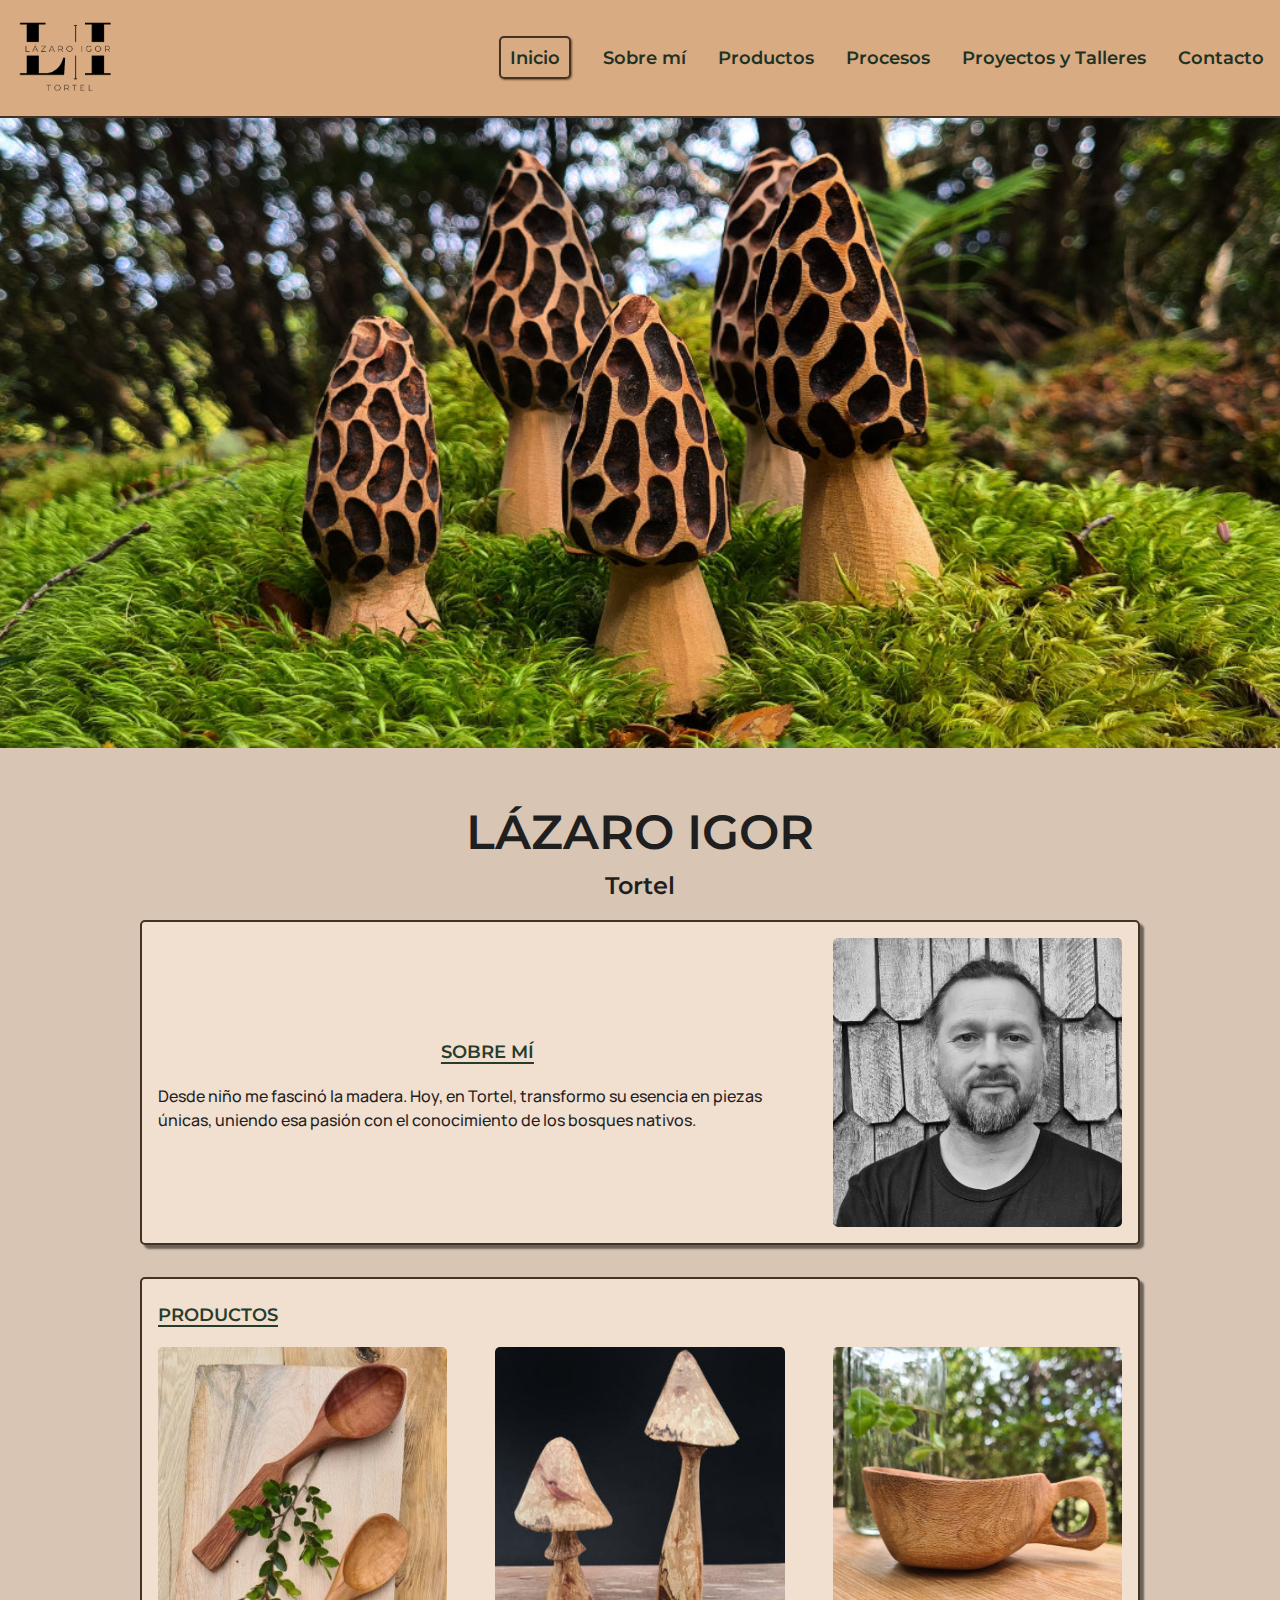
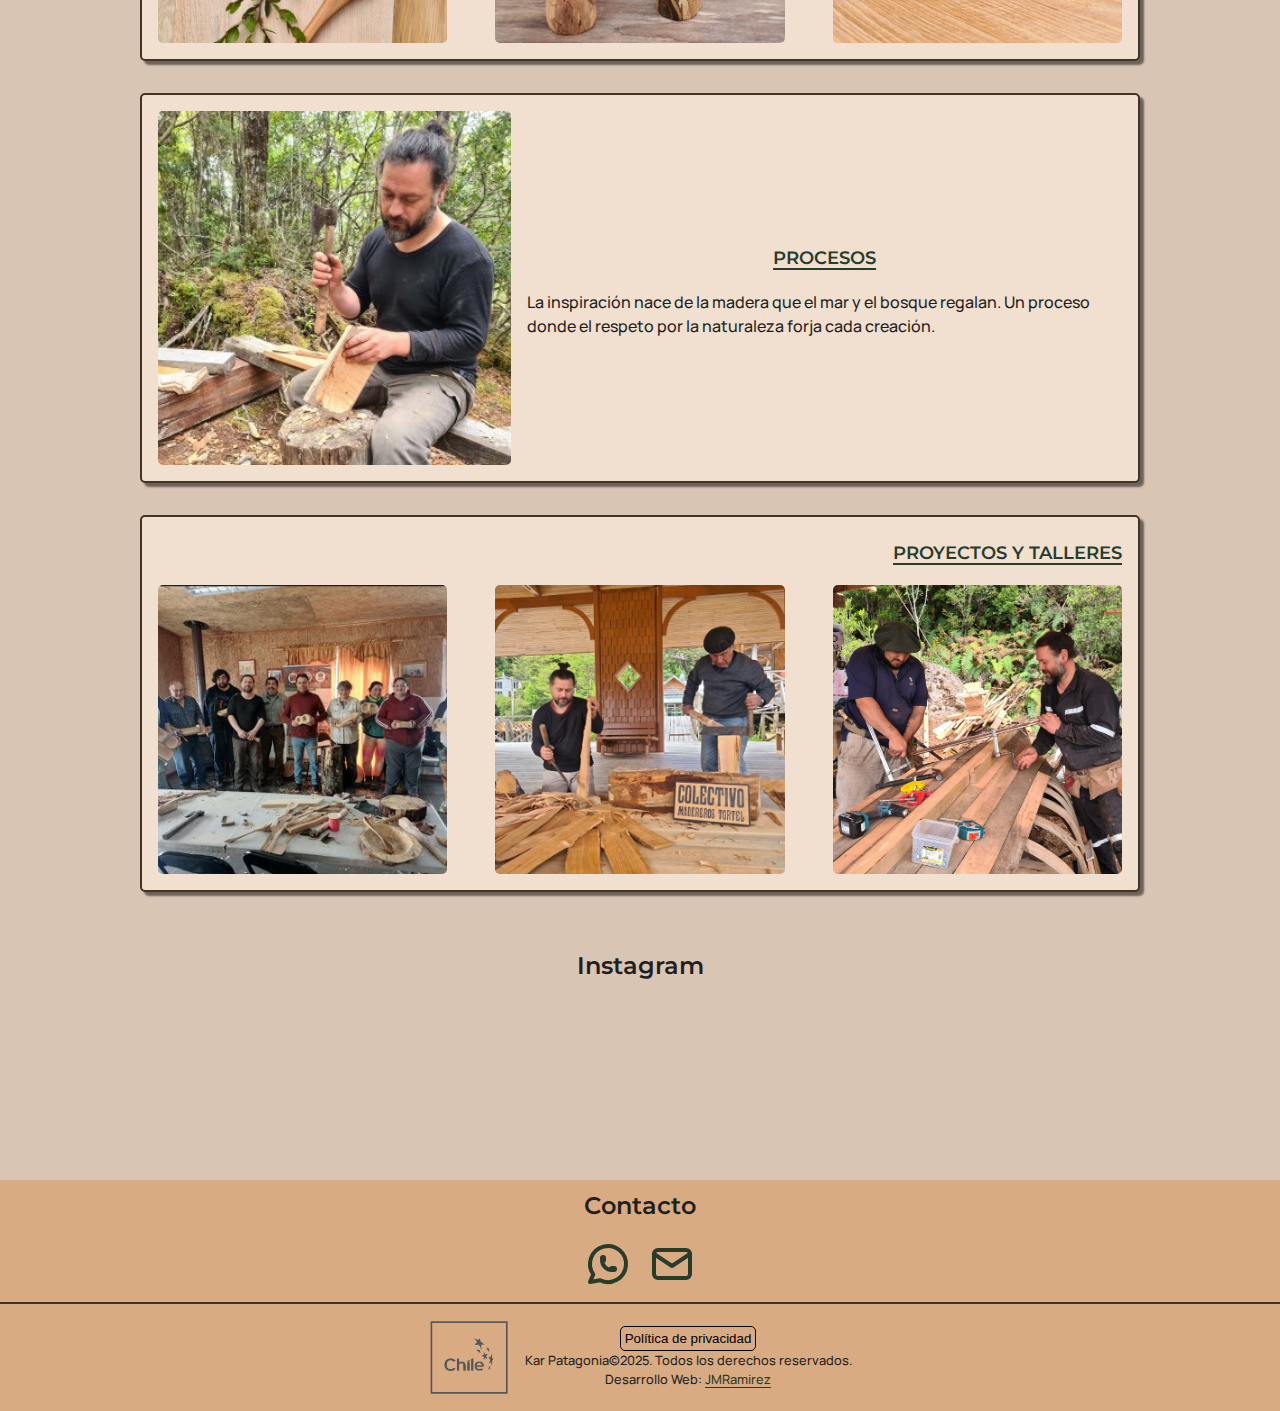
<file: index.html>
<!DOCTYPE html>
<html lang="es">

<head>
  <meta charset="UTF-8">
  <meta name="viewport" content="width=device-width, initial-scale=1.0">
  <script async src="https://www.googletagmanager.com/gtag/js?id=G-098N6HNCL4"></script>
  <script>
    window.dataLayer = window.dataLayer || [];
    function gtag() { dataLayer.push(arguments); }
    gtag('js', new Date());

    gtag('config', 'G-098N6HNCL4');
  </script>

  <meta property="og:title" content="Lázaro Igor">
  <meta property="og:description"
    content="Artesanía en madera desde Tortel. Objetos únicos nacidos de la madera que el mar y el bosque patágonico regalan. Diseño e historia en cada pieza.">
  <meta property="og:image" content="https://lazaroigortortel.cl/assets/images/hero.jpeg">
  <meta property="og:type" content="website">
  <meta property="og:url" content="https://lazaroigortortel.cl">
  <link rel="canonical" href="https://lazaroigortortel.cl">
  <meta property="og:locale" content="es_CL">
  <link rel="preload" href="assets/fonts/Montserrat-semibold.woff2" as="font" type="font/woff2" crossorigin>
  <link rel="preload" href="assets/fonts/Manrope-medium.woff2" as="font" type="font/woff2" crossorigin>
  <link rel="stylesheet" href="assets/css/styles.css">
  <meta name="description"
    content="Artesanía en madera desde Tortel. Objetos únicos nacidos de la madera que el mar y el bosque patágonico regalan. Diseño e historia en cada pieza.">
  <title>Lázaro Igor</title>
</head>

<body>
  <header>
    <a href="/">
      <img src="assets/images/logo-lazaro.png" alt="logo Kar Patagonia" class="logo">
    </a>

    <button class="btn-menu">
      <img src="assets/images/menu.svg" alt="icono menu hamburguesa" class="open-menu">
      <img src="assets/images/close.svg" alt="icono X" class="close-menu">
    </button>
    <nav>
      <ul class="list-links">
        <li><img src="assets/images/logo-lazaro.png" alt="logo"></li>
        <li><a href="index.html" class="nav-link active">Inicio</a></li>
        <li><a href="sobre-mi.html" class="nav-link">Sobre mí</a></li>
        <li><a href="productos.html" class="nav-link">Productos</a></li>
        <li><a href="procesos.html" class="nav-link">Procesos</a></li>
        <li><a href="proyectos.html" class="nav-link">Proyectos y Talleres</a></li>
        <li><a href="index.html#contacto" class="nav-link">Contacto</a></li>
      </ul>
    </nav>
  </header>
  <main>
    <section class="hero"></section>
    <h1>
      <span class="hero-title">Lázaro Igor</span>
      <span class="hero-subtitle">Tortel</span>
    </h1>


    <section class="intro">

      <section class="intro-section">
        <div class="intro-text intro-sobre-mi">
          <h2><a href="sobre-mi.html">Sobre mí</a></h2>
          <p>Desde niño me fascinó la madera. Hoy, en Tortel, transformo su esencia en piezas únicas, uniendo esa pasión
            con el conocimiento de los bosques nativos.</p>

        </div>
        <img src="assets/images/sobre_mi-intro.jpg" alt="">
      </section>

      <section class="intro-section intro-section-productos">
        <div class="intro-text">
          <h2 class="intro-productos-title"><a href="productos.html">Productos</a></h2>
          <!--  <p>Descubre la calidez de la madera nativa en mis creaciones. Desde utensilios cotidianos hasta objetos decorativos, cada pieza cuenta una historia.</p> -->

        </div>
        <div class="productos-intro">
          <img src="assets/images/productos-intro.jpg" alt="">
          <img src="assets/images/productos-intro2.jpg" alt="">
          <img src="assets/images/productos-intro3.jpg" alt="">
        </div>
      </section>

      <section class="intro-section">
        <div class="intro-text">
          <h2><a href="procesos.html">Procesos</a></h2>
          <p>La inspiración nace de la madera que el mar y el bosque regalan. Un proceso donde el respeto por la
            naturaleza forja cada creación.</p>

        </div>
        <img src="assets/images/procesos-intro.jpg" alt="" class="intro-procesos-img">
      </section>

      <section class="intro-section intro-section-proyectos">
        <div class="intro-text">
          <h2> <a href="proyectos.html">Proyectos y talleres</a></h2>
          <!-- <p>Explora la diversidad de mis proyectos y talleres. Un espacio para crear y conectar con la esencia de la madera ancestral.</p>
          -->
        </div>
        <div class="proyectos-intro">
          <img src="assets/images/proyectos-intro.jpg" alt="">
          <img src="assets/images/proyectos-intro2.jpg" alt="">
          <img src="assets/images/proyectos-intro3.jpg" alt="">
        </div>

      </section>
    </section>
    <section class="instagram-widget">
      <h2>Instagram</h2>
      <div><iframe style="border: 0; width: 100%; height: 100%;" scrolling="no"
          src="https://embedsocial.com/api/pro_hashtag/2afe74fba9b2dd99533af52a01b6ac039cde185b"></iframe></div>
    </section>


    <section class="contacto" id="contacto">
      <h2>Contacto</h2>
      <a href="https://wa.me/56966631002" target="_blank" title="whatsapp" rel="noreferrer noopener">
        <img src="assets/images/whatsapp.svg" alt="whatsapp icono" class="social-icon">
      </a>
      <a href="#" target="_blank" rel="noreferrer noopener">
        <img src="assets/images/email.svg" alt="email icono" class="social-icon">
      </a>
    </section>
  </main>

  <footer>
    <img src="assets/images/marca-chile-gris.png" alt="logo marca chile" class="marca-chile">
    <section class="copyright">
      <button class="privacy__btn">Política de privacidad</button>
      <p>Kar Patagonia&copy;2025. Todos los derechos reservados.</p>
      <p>Desarrollo Web: <a href="https://jmramirez.dev" target="_blank" rel="noreferrer noopener">JMRamirez</a></p>
    </section>

  </footer>

  <dialog id="privacy-modal" class="modal">
    <h3 class="modal__title">Política de Privacidad</h3>
    <p class="modal__info">En 'Lázaro Igor' respetamos tu privacidad. Nuestro sitio utiliza herramientas de análisis como Google Analytics para conocer de forma anónima cómo las
      personas visitan y utilizan la página.</p>
    <p class="modal__info">Estos datos nos ayudan a mejorar la experiencia de nuestros usuarios, pero no contienen
      ninguna información personal identificable (como nombre, dirección o correo electrónico). La información recolectada incluye, por
      ejemplo:</p>
    <ul class="modal__list">
      <li>Páginas visitadas dentro del sitio</li>
      <li>Tiempo de permanencia</li>
      <li>Tipo de dispostivo y navegador</li>
    </ul>
    <p class="modal__info">Estos datos son procesados por Google Analytics, bajo sus propias políticas de privacidad, y
      no se comparten con terceros fuera de ese servicio. Al continuar navegando en nuestro sitio, aceptas el uso de
      cookies y datos anónimos para fines estadísticos y de mejora continua.</p>
    <p class="modal__info">Puedes obtener más información en la <a href="https://policies.google.com/privacy"
        class="modal__link" target="_blank" rel="noreferrer noopener">Política de Privacidad de Google</a></p>

    <form method="dialog">
      <button class="modal__btn">Cerrar</button>
    </form>

  </dialog>


  <script src="https://embedsocial.com/js/iframe.js"></script>
  <script>iFrameResize()</script>
  <script src="assets/js/script.js"></script>
</body>

</html>
</file>
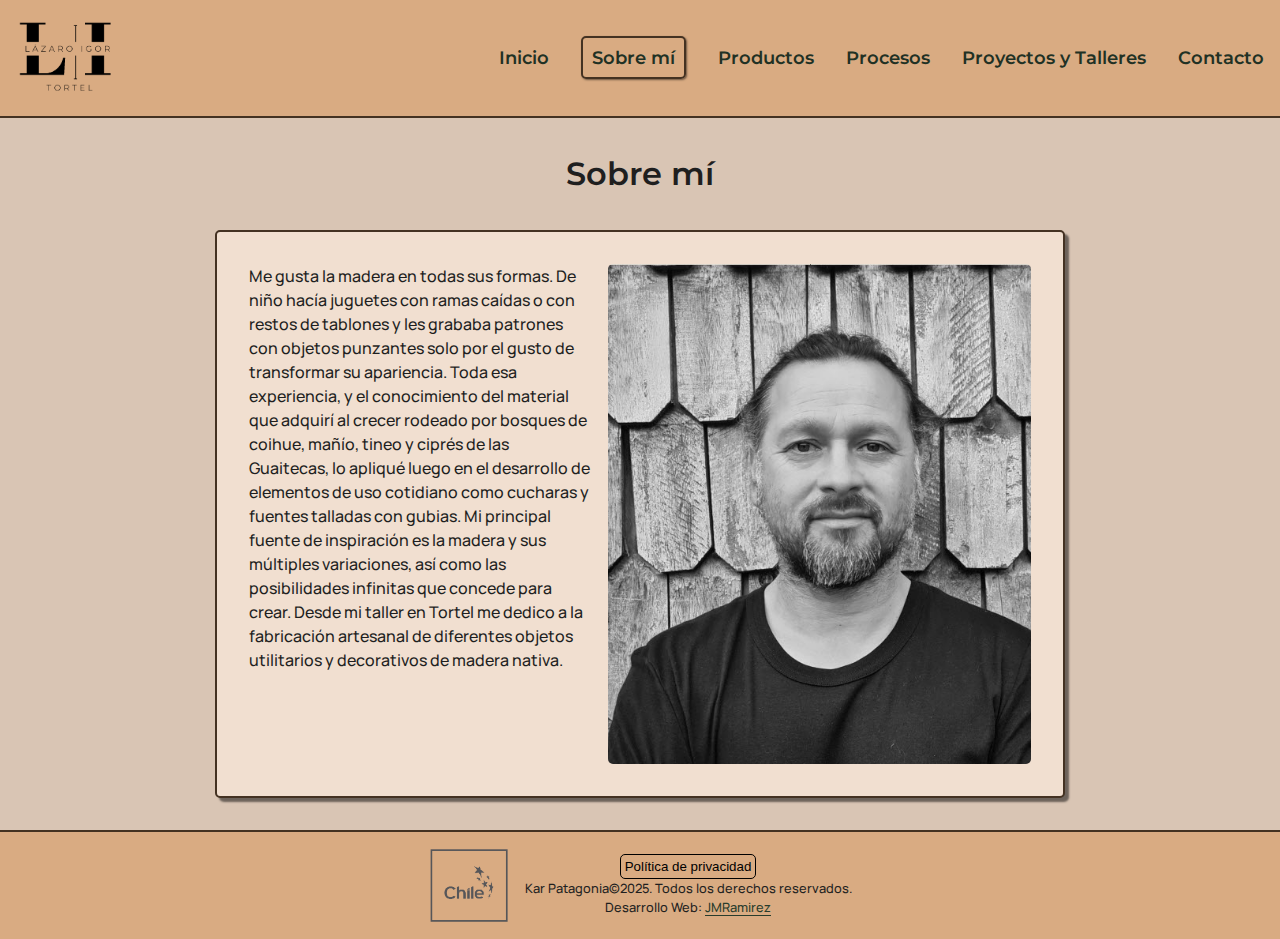
<file: sobre-mi.html>
<!DOCTYPE html>
<html lang="en">

<head>
  <meta charset="UTF-8">
  <meta name="viewport" content="width=device-width, initial-scale=1.0">
  <script async src="https://www.googletagmanager.com/gtag/js?id=G-098N6HNCL4"></script>
  <script>
    window.dataLayer = window.dataLayer || [];
    function gtag() { dataLayer.push(arguments); }
    gtag('js', new Date());

    gtag('config', 'G-098N6HNCL4');
  </script>
  <meta property="og:title" content="Lázaro Igor">
  <meta property="og:description"
    content="Artesanía en madera desde Tortel. Objetos únicos nacidos de la madera que el mar y el bosque patágonico regalan. Diseño e historia en cada pieza.">
  <meta property="og:image" content="https://lazaroigortortel.cl/assets/images/hero.jpeg">
  <meta property="og:type" content="website">
  <meta property="og:url" content="https://lazaroigortortel.cl">
  <link rel="canonical" href="https://lazaroigortortel.cl/sobre-mi.html">
  <meta property="og:locale" content="es_CL">
  <link rel="preload" href="assets/fonts/Montserrat-semibold.woff2" as="font" type="font/woff2" crossorigin>
  <link rel="preload" href="assets/fonts/Manrope-medium.woff2" as="font" type="font/woff2" crossorigin>
  <link rel="stylesheet" href="assets/css/styles.css">
  <title>Lázaro Igor</title>
</head>

<body>
  <header>
    <a href="/">
      <img src="assets/images/logo-lazaro.png" alt="logo Kar Patagonia" class="logo">
    </a>
    
    <button class="btn-menu">
      <img src="assets/images/menu.svg" alt="icono menu hamburguesa" class="open-menu">
      <img src="assets/images/close.svg" alt="icono X" class="close-menu">
    </button>
    <nav>
      <ul class="list-links">
        <li><img src="assets/images/logo-lazaro.png" alt="logo"></li>
        <li><a href="index.html" class="nav-link">Inicio</a></li>
        <li><a href="sobre-mi.html" class="nav-link active">Sobre mí</a></li>
        <li><a href="productos.html" class="nav-link">Productos</a></li>
        <li><a href="procesos.html" class="nav-link">Procesos</a></li>
        <li><a href="proyectos.html" class="nav-link">Proyectos y Talleres</a></li>
        <li><a href="index.html#contacto" class="nav-link">Contacto</a></li>
      </ul>
    </nav>
  </header>
  <main>


    <h1 class="main-title">Sobre mí</h1>
    <div class="sobre-mi contenedor">
      <img src="assets/images/sobre_mi.jpg" alt="hombre sobre fondo de madera" class="main-img">
      <p class="info sobre-mi">Me gusta la madera en todas sus formas.
        De niño hacía juguetes con ramas caídas o con restos de
        tablones y les grababa patrones con objetos punzantes solo
        por el gusto de transformar su apariencia.
        Toda esa experiencia, y el conocimiento del material que
        adquirí al crecer rodeado por bosques de coihue, mañío, tineo
        y ciprés de las Guaitecas, lo apliqué luego en el desarrollo de
        elementos de uso cotidiano como cucharas y fuentes talladas
        con gubias.
        Mi principal fuente de inspiración es la madera y sus múltiples
        variaciones, así como las posibilidades infinitas que concede
        para crear.
        Desde mi taller en Tortel me dedico a la fabricación artesanal
        de diferentes objetos utilitarios y decorativos de madera
        nativa.</p>
    </div>
  </main>
   <footer>
    <img src="assets/images/marca-chile-gris.png" alt="logo marca chile" class="marca-chile">
    <section class="copyright">
      <button class="privacy__btn">Política de privacidad</button>
      <p>Kar Patagonia&copy;2025. Todos los derechos reservados.</p>
      <p>Desarrollo Web: <a href="https://jmramirez.dev" target="_blank" rel="noreferrer noopener">JMRamirez</a></p>
    </section>

  </footer>

  <dialog id="privacy-modal" class="modal">
    <h3 class="modal__title">Política de Privacidad</h3>
    <p class="modal__info">En 'Lázaro Igor' respetamos tu privacidad. Nuestro sitio utiliza herramientas de análisis como Google Analytics para conocer de forma anónima cómo las
      personas visitan y utilizan la página.</p>
    <p class="modal__info">Estos datos nos ayudan a mejorar la experiencia de nuestros usuarios, pero no contienen
      ninguna información personal identificable (como nombre, dirección o correo electrónico). La información recolectada incluye, por
      ejemplo:</p>
    <ul class="modal__list">
      <li>Páginas visitadas dentro del sitio</li>
      <li>Tiempo de permanencia</li>
      <li>Tipo de dispostivo y navegador</li>
    </ul>
    <p class="modal__info">Estos datos son procesados por Google Analytics, bajo sus propias políticas de privacidad, y
      no se comparten con terceros fuera de ese servicio. Al continuar navegando en nuestro sitio, aceptas el uso de
      cookies y datos anónimos para fines estadísticos y de mejora continua.</p>
    <p class="modal__info">Puedes obtener más información en la <a href="https://policies.google.com/privacy"
        class="modal__link" target="_blank" rel="noreferrer noopener">Política de Privacidad de Google</a></p>

    <form method="dialog">
      <button class="modal__btn">Cerrar</button>
    </form>

  </dialog>
  <script src="assets/js/script.js"></script>
</body>

</html>
</file>
<file: assets/css/styles.css>
/*========  RESET  =========*/

*{
  margin: 0;
  padding: 0;
}

*, ::after, ::before{
box-sizing: border-box;
}

/*========  GENERAL  =========*/

@font-face {
  font-family: "Montserrat";
  font-optical-sizing: auto;
  font-weight: 600;
  font-style: normal;
  font-display: swap;
  src: url('../fonts/Montserrat-semibold.woff2') format('woff2');
}
@font-face{
  font-family: "Manrope";
  font-optical-sizing: auto;
  font-weight: 500;
  font-style: normal;
  font-display: swap;
  src: url('../fonts/Manrope-medium.woff2') format('woff2');
}

:root{
  --font-body: 'Manrope', sans-serif;
  --font-heading: 'Montserrat', sans-serif;
  --color: #1f1f1f;
  --bg1: #d9c5b4;
  --bg2: #d9ab82 ;


}

body{
   color: var(--color);
   line-height: 1.5;
   font-family: var(--font-body);
}

a{
  color: #213124;
}

h1, h2, h3{
  font-family: var(--font-heading);
}

 h1{
  font-size: 2rem;
  text-align: center;
  display: flex;
  flex-direction: column;
  
 

}
h2{
  text-align: center;
}
p{
  
  font-weight: 500;
}

.info-text{
  margin: 0 auto;
  text-align: center; 
  max-width: 80%;
  }
  .main-title{
    padding-block: 1em;
}

.contenedor{
  width: 90%;
  margin: 2rem auto;
 border: solid 2px #443222;
 background-color: #f1dfd0;
 border-radius: 5px;
 padding: 2em;
 box-shadow: 4px 4px 2px rgba(0, 0, 0, .5);
}
/*========  HEADER  =========*/

header{
  background: var(--bg2);
  padding: 1em;
  display: flex;
  justify-content: space-between;
  align-items: center;
  border-bottom: solid 2px #443222;
  
}
.logo{
  width: 100px;
}

nav{
  background-color: var(--bg2);
  display: flex;
  justify-content: center;
  align-items: center;
  position: fixed;
  top: 0;
  left: 0;
  width: 60%;
  height: 100%;
  transform: translateX(-100%);
  transition: transform 500ms ease-in-out;
 
}

.active-nav{
  transform: translateX(0);
}
.list-links{
  display: flex;
  flex-direction: column;
  justify-content: space-between;
  align-items: center;
  gap: 1em;
  list-style-type: none;
  
}
.list-links>li>img{
  width: 50px;
  margin-bottom:1em ;
}
.nav-link{
  text-decoration: none;
  
  font-size: 1.1rem;
  font-family: 'Montserrat', Arial, Helvetica, sans-serif;
 
}
.nav-link:focus, .nav-link:hover{
  color: brown;
}

.active{
  border: solid 2px #443222;
  padding: .5em;
  border-radius: 5px;
  box-shadow: 1px 1px 2px rgba(0, 0, 0, .5);
}

.btn-menu{
  width: 3em;
  background-color: transparent;
  border-radius: 5px;
  padding: .5em;
  margin-left: auto;
  cursor: pointer;
  
}
.open-menu{
  display: block;
}
.close-menu{
  display: none;
}
.menu-abierto .open-menu{
  display: none;
}
.menu-abierto .close-menu{
  display: block;
}

main{
  background-color:var(--bg1);
  padding-bottom: 2em;
 
}

/*==========  HERO  ==========*/

 .hero{
  background-image: url('../images/hero.jpeg');
  background-size: cover;
  background-position: center;
  height: 50vh;
 }

 .hero-title{
  font-size: 2rem;
  text-transform: uppercase;
  text-align: center; 
  margin-top: 1em;
   
 }

 .hero-subtitle{
  font-size: 1.3rem;
  text-align: center;
 }

 
 .intro{
  display: grid;
  grid-template-columns: 1fr;
  gap: 2em;
  width: 90%;
  margin: 1em auto;
  max-width: 1000px;
  
 }
.intro-section{
 display: flex;
 flex-direction: column;
 align-items: center;
 gap: .5em; 
 border: solid 2px #443222;
 background-color: #f1dfd0;
 border-radius: 5px;
 padding: 1em;
 box-shadow: 4px 4px 2px rgba(0, 0, 0, .5);
}

.intro-section>img{
  width: 30%;
  order: -1;
  border-radius: 5px 
}
.productos-intro{
  display: flex;
  order: -1;
  justify-content: space-between;
  gap: .5em;
}
.productos-intro>img{
  width: 30%;
  border-radius: 5px 
}
.proyectos-intro{
  display: flex;
  order: -1;
  justify-content: space-between;
  gap: .5em;

}
.proyectos-intro>img{
  width: 30%;
  border-radius: 5px 
}

.intro-text{
  display: flex;
  flex-direction: column;
  align-items: center;
  gap: 1em;
}
.intro-text>h2{
  font-size: 1.5rem;
  text-transform: uppercase;
  
}
.intro-text a{
  color: #283c2c;
  font-size: 1.1rem;
  text-decoration-color: #283c2c;
  text-decoration-thickness: 2px;
  text-underline-offset: .2em;
}

.intro-section a:focus, .intro-section a:hover{
  color: brown;
}

.contacto{
  display: flex;
  justify-content: center;
  align-items: center;
  flex-wrap: wrap;
  gap: 1em;
  background-color: #d9ab82;
  padding-block: .5em;
  margin-bottom: -2em;
 
}
.contacto>h2{
 flex-basis: 100%;
 text-align: center;
}

.social-icon{
  width: 3rem;
  color: #283c2c;
}
footer{
  background-color: var(--bg2);
  border-top: solid 2px #443222;
  display: flex;
  justify-content: center;
  align-items: center;
  gap: 1em;
  padding: 1em;
}

.marca-chile{
  width: 80px;
  
}
.copyright{
  text-align: center;
  font-size: .8rem;
 
}
.copyright a{
  color: #283c2c;
  text-underline-offset: .2em;
}

/*==========  MODAL  ======*/


.privacy__btn{
  border: 1px solid black;
  background-color: transparent;
  padding: .3em;
  border-radius: 5px;
}

.modal{
  /* width: clamp(300px, 40vw, 500px); */
  width: 80%;
  margin: 3em auto;
  padding: 1em;
  gap: 1em;
  background-color: var(--bg1);
  
}

.modal::backdrop{
  background-color: rgba(0, 0, 0, .7);

}

.modal__title, .modal__info{
  margin-block: 1em;
}

.modal__list{
  padding-inline-start: 1em;
}
.modal__list>li{
  list-style-type: circle;
  margin-block: .5em;
}

.modal__link{
  color: black;
  text-underline-offset: .2em;
}
.modal__btn{
  background-color: transparent;
  font-size: 1.1rem;
  font-weight: 500;
  padding: .3em;
  border-radius: 5px;

}


/* sobre mi */

div.sobre-mi{
  
  display: flex;
  flex-direction: column;
  align-items: center;
  gap: 1em;
  max-width: 850px;
 
}
.main-img{
 width: 80%; 
 max-width: 100%;
 border-radius: 5px;
 
  
}


/**** procesos  ******/


.procesos-text {
  max-width: 900px;
  margin: 1em auto;
  text-align: left;
  
}

.procesos-galeria{
  width: 90%;
  display: grid;
  grid-template-columns: repeat(auto-fit, minmax(150px, 1fr));
  justify-content: center;
  gap: 1em;
  margin: 1em auto;
  max-width: 1000px;
}

.procesos-img{
  display: block;
  margin: 0 auto;
  width: 80%;
  aspect-ratio: 1 / 1.5;
  object-fit: cover;
  border-radius: 5px;
}


/**** productos ****/


.productos-galeria{

  display: flex;
  flex-wrap: wrap;
  justify-content: center;
  gap: 1em;
  margin: 3em auto;
}
.productos-galeria a{
  width: 20%;
  flex-basis: 250px;
  text-align: center;
}
.galeria-img{
  
  width: 80%;
  aspect-ratio: 1 / 1.5;
  object-fit: cover;
  border-radius: 5px;
  
}

/**** proyectos ****/

.proyectos-galeria{
  display: grid;
  grid-template-columns: repeat(auto-fit, minmax(150px, 1fr));
  gap: 1em;
  /* max-width: 1100px; */

}
.proyectos-galeria a>img{
  width: 100%;
  aspect-ratio: 1 / 1.5;
  object-fit: cover;
}


/* instagram*/
.instagram-widget{
  width: 90%;
  margin: 0 auto;
  padding: 1em;
  display: flex;
  flex-direction: column;


}

.instagram-widget h2{
  text-align: center;
  margin-block: 1em;

}
.instagram-widget div{
  width: 100%;
  max-width: 900px;
  margin: 0 auto;
}

.instagram-widget .lightwidget-widget{
  margin: 0 auto;

}

@media (min-width:700px){
 
  .hero{
    height: 60vh;
  }
  .hero-title{
    font-size: 3rem;
  }
  .hero-subtitle{
    font-size: 1.5rem;
  }

 .intro-sobre-mi{
  order:-2;
 }
  .main-img{
     width: auto;
    flex: 0 0 50%;
    max-height: 500px;
  
  }

  .intro-section{
    flex-direction: row;
    gap:1em;   
    
  }
  .intro-section-productos, .intro-section-proyectos{
    flex-direction: column-reverse;
  }
  .intro-section-productos>div.intro-text{
    display: flex;
    flex-direction: row;
    justify-content: flex-start;
    width: 100%;
  }
   .intro-section-proyectos>div.intro-text{
    display: flex;
    flex-direction: row;
    justify-content: flex-end;
    width: 100%;
  }
 
   .intro-sobre-mi{
    order:-2;
 }
 .intro-section>img.intro-procesos-img{
   width: 60%;
 }
  
  }
  @media (min-width:900px){
     div.sobre-mi{
    flex-direction: row-reverse;
   align-items: flex-start;
    margin: 0 auto;
  }
  }

@media (min-width:1000px){
  header>img{
    width: 120px;
    margin-left: 1em;
  }
  
  .btn-menu{
    display: none;
  }
  nav{
    position: relative;
    top:auto;
    transform: translateX(0);
    width: auto;
    height: auto;
    margin-left: auto;
  }
  .list-links{
    flex-direction: row;
    gap: 2em;
  }
  .list-links>li>img{
    display: none;
  }
  .hero{
    height: 70vh;
  }

}

@supports (-moz-appearance: none) {
    html {
        height: 100%;
    }

    body {
        display: flex;
        flex-direction: column;
        min-height: 100vh;
      
    }

    main { 
        flex-grow: 1; 
    }

   
    footer {
        margin-top: 0;
    }
}
</file>
